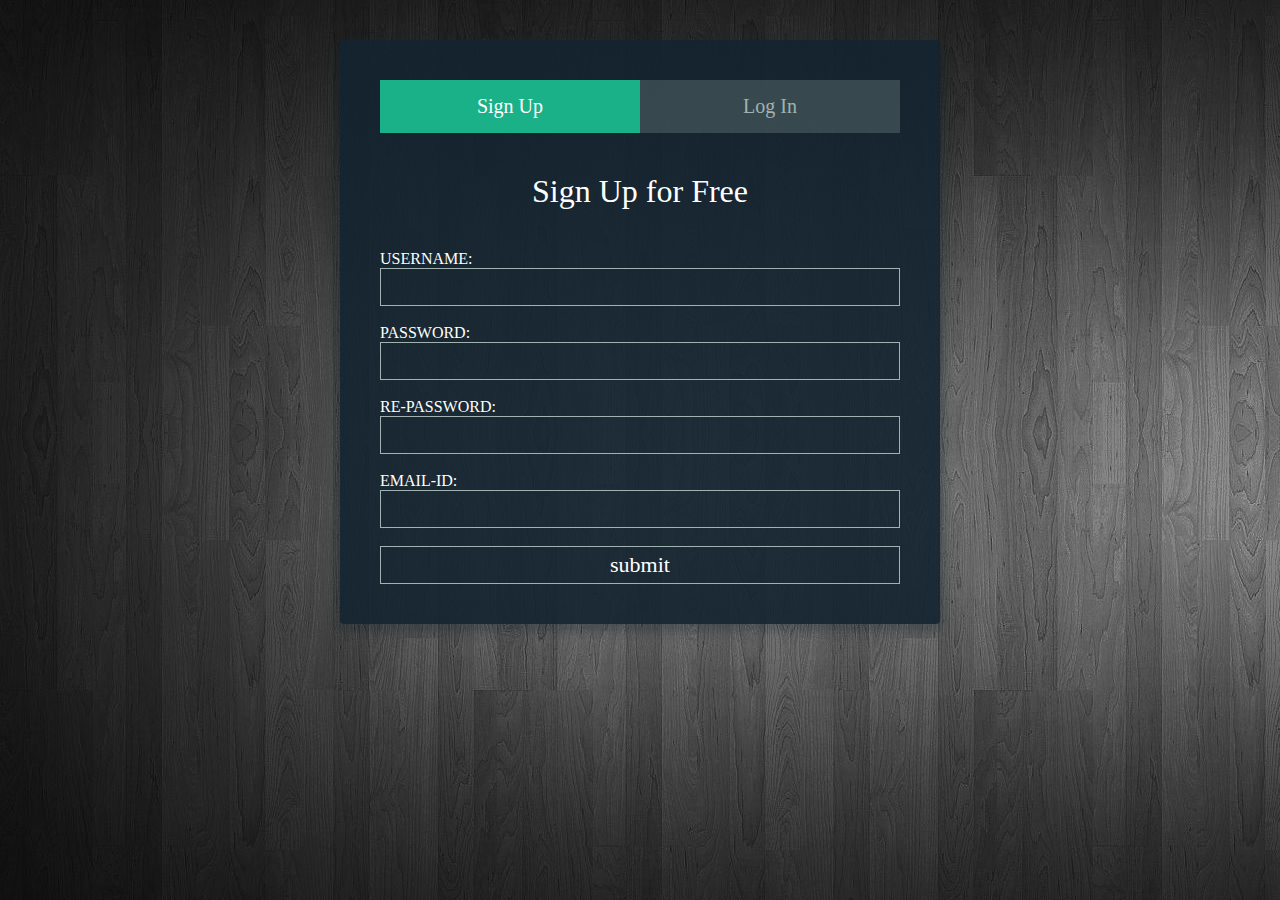
<file: loginpage.html>
<!DOCTYPE html>
<html >
  <head>
    <meta charset="UTF-8">
    <title>Sign-Up/Login Form</title>
    <link href='http://fonts.googleapis.com/css?family=Titillium+Web:400,300,600' rel='stylesheet' type='text/css'>
    
    <link rel="stylesheet" href="css/normalize.css">
        <link rel="stylesheet" href="css/style.css">
  </head>
  <body>
    <div class="form">   
      <ul class="tab-group">
        <li class="tab active"><a href="#signup">Sign Up</a></li>
        <li class="tab"><a href="#login">Log In</a></li>
      </ul>   
      <div class="tab-content">
        <div id="signup">   
          <h1>Sign Up for Free</h1>  
         <form name="registration" method="post" action="registration.php">
<!-- we will create registration.php after registration.html -->
<font color="white">USERNAME:<input type="text" name="name" value=""></font></br>
<font color="white">PASSWORD:<input type="text" name="password" value=""></font></br>
<font color="white">RE-PASSWORD:<input type="text" name="repassword" value=""></font></br>
<font color="white">EMAIL-ID:<input type="text" name="endemail" value=""></font></br>
<input type="submit" name="submit" value="submit">
</form>
        </div>     
        <div id="login">   
          <h1>Welcome Back!</h1>       
          <form action="login.php" method="POST">
<font color="white">Username:<input type="text" name="name"></font>
<font color="white">Password:<input type="password" name="password"></font><br>
<input type="submit" value="login" name="submit">
        </div>
      </div><!-- tab-content -->    
</div> <!-- /form -->
    <script src='http://cdnjs.cloudflare.com/ajax/libs/jquery/2.1.3/jquery.min.js'></script>
        <script src="js/index.js"></script>
  </body>
</html>
</file>
<file: css/style.css>
*, *:before, *:after {
  box-sizing: border-box;
}

html {
  overflow-y: scroll;
}

body {
  background: #c1bdba;
  font-family: 'Titillium Web', sans-serif;
}

a {
  text-decoration: none;
  color: #1ab188;
  -webkit-transition: .5s ease;
  transition: .5s ease;
}
a:hover {
  color: #179b77;
}

.form {
  background: rgba(19, 35, 47, 0.9);
  padding: 40px;
  max-width: 600px;
  margin: 40px auto;
  border-radius: 4px;
  box-shadow: 0 4px 10px 4px rgba(19, 35, 47, 0.3);
}

.tab-group {
  list-style: none;
  padding: 0;
  margin: 0 0 40px 0;
}
.tab-group:after {
  content: "";
  display: table;
  clear: both;
}
.tab-group li a {
  display: block;
  text-decoration: none;
  padding: 15px;
  background: rgba(160, 179, 176, 0.25);
  color: #a0b3b0;
  font-size: 20px;
  float: left;
  width: 50%;
  text-align: center;
  cursor: pointer;
  -webkit-transition: .5s ease;
  transition: .5s ease;
}
.tab-group li a:hover {
  background: #179b77;
  color: #ffffff;
}
.tab-group .active a {
  background: #1ab188;
  color: #ffffff;
}

.tab-content > div:last-child {
  display: none;
}

h1 {
  text-align: center;
  color: #ffffff;
  font-weight: 300;
  margin: 0 0 40px;
}

label {
  position: absolute;
  -webkit-transform: translateY(6px);
          transform: translateY(6px);
  left: 13px;
  color: rgba(255, 255, 255, 0.5);
  -webkit-transition: all 0.25s ease;
  transition: all 0.25s ease;
  -webkit-backface-visibility: hidden;
  pointer-events: none;
  font-size: 22px;
}
label .req {
  margin: 2px;
  color: #1ab188;
}

label.active {
  -webkit-transform: translateY(50px);
          transform: translateY(50px);
  left: 2px;
  font-size: 14px;
}
label.active .req {
  opacity: 0;
}

label.highlight {
  color: #ffffff;
}

input, textarea {
  font-size: 22px;
  display: block;
  width: 100%;
  height: 100%;
  padding: 5px 10px;
  background: none;
  background-image: none;
  border: 1px solid #a0b3b0;
  color: #ffffff;
  border-radius: 0;
  -webkit-transition: border-color .25s ease, box-shadow .25s ease;
  transition: border-color .25s ease, box-shadow .25s ease;
}
input:focus, textarea:focus {
  outline: 0;
  border-color: #1ab188;
}

textarea {
  border: 2px solid #a0b3b0;
  resize: vertical;
}

.field-wrap {
  position: relative;
  margin-bottom: 40px;
}

.top-row:after {
  content: "";
  display: table;
  clear: both;
}
.top-row > div {
  float: left;
  width: 48%;
  margin-right: 4%;
}
.top-row > div:last-child {
  margin: 0;
}

.button {
  border: 0;
  outline: none;
  border-radius: 0;
  padding: 15px 0;
  font-size: 2rem;
  font-weight: 600;
  text-transform: uppercase;
  letter-spacing: .1em;
  background: #1ab188;
  color: #ffffff;
  -webkit-transition: all 0.5s ease;
  transition: all 0.5s ease;
  -webkit-appearance: none;
}
.button:hover, .button:focus {
  background: #179b77;
}

.button-block {
  display: block;
  width: 100%;
}

.forgot {
  margin-top: -20px;
  text-align: right;
}

@import url(http://fonts.googleapis.com/css?family=Roboto:100,300,500);

body {
	margin:0 auto;
	padding:0;
	height:100%;
	background:url("../img/bg.png") repeat #333;
	font-weight:300;
	font-size:16px;
	font-family: 'Roboto';
}

h3 {
	margin:5% auto;
	text-align:center;
	font-size:42px;
	font-weight:100;
	color:#fff;
}

a {
	color:#1bc4a2;
	text-decoration:none;
}

.btn {
	padding:6px 10px;
	background:#16a085;
	color:#fff;
	font-size:12px;
	border-radius:3px;
	-webkit-border-radius:3px;
	-webkit-transition:0.1s ease all;
	   -moz-transition:0.1s ease all;
	    -ms-transition:0.1s ease all;
	     -o-transition:0.1s ease all;
	        transition:0.1s ease all;
}

.danger {
	background:#e74c3c;
}

.danger:hover{
	background:#c0392b;
}

.danger:active {
	background:#b53529;
	box-shadow:inset 0 0 10px rgba(0,0,0,0.3);
	-webkit-box-shadow:inset 0 0 10px rgba(0,0,0,0.3);
}

.active, .active:hover, .active:active {
	background:#cbd0d3 !important;
	color:#777 !important;
	cursor:auto !important;
	box-shadow:none !important;
}

#loading {
	position:fixed;
	z-index:2000;
	top:0;
	bottom:0;
	right:0;
	left:0;
}

#loading img {
	position:absolute;
	padding:10px;
	top:45%;
	left:45%;
	width:24px;
	height:24px;
	background:rgba(0,0,0,0.6);
	border-radius:5px;
	-webkit-border-radius:5px;
}

#inbox, #msg {
	display:none;
	margin:10% auto 0 auto;
	padding:0;
	width:900px;
	height:auto;
	overflow:hidden;
	background:#1abc9c;
	background:rgba(26, 188, 156, 0.3);
	box-shadow:0 0 20px #222;
	border-right:10px solid #16a085;
	border-left:10px solid #16a085;
	border-top:10px solid #16a085;
	border-bottom:10px solid #16a085;
}

#inbox table, #inbox table tr {
	margin:0 auto;
	padding:0;
	width:100%;
}

tr.border_bottom td {
  border-bottom:2px solid #16a085;
}

/*tr:last-child.border_bottom td {
  border-bottom:none;
}*/

#inbox table tr th, #inbox table tr td {
	color:#00000015:34 30-06-2016;
	font-size:12px;
}

#inbox table tr th {
	padding:10px;
	background:#16a085;
}

#inbox table tr td {
	padding:10px;
	text-align:center;
	border-right:1px solid #16a085;
	border-left:1px solid #16a085;
}

#inbox table tr td a {
	color:#fff;
}

#msg {
	padding:20px;
}

#msg table, #pages {
	margin:20px 10px;
	padding:0;
}

#msg table tr {
	width:100%;
}

#msg table tr td {
	margin-right:10px;
	padding:5px;
	background:#16a085;
	color:#fff;
	font-size:12px;
	border-radius:3px;
	-webkit-border-radius:3px;
}

#msg pre {
	margin:0 0 20px;
	padding:10px;
	float:left;
	color:#0000;
	font-family: 'Roboto';
	font-size:12px;
	line-height:18px;
	white-space: -moz-pre-wrap;
	white-space: -pre-wrap;
	white-space: -o-pre-wrap;
	white-space: pre-wrap;
	word-wrap: break-word;
}

.remove {
	margin:0 0 0 10px;
}

#pages a {
	margin:0 10px 0 0;
	-webkit-transition:0.1s ease all;
	   -moz-transition:0.1s ease all;
	    -ms-transition:0.1s ease all;
	     -o-transition:0.1s ease all;
	        transition:0.1s ease all;
}

#pages a:hover {
	background:#138e76;
}

#pages a:active {
	background:#12826b;
	box-shadow:inset 0 0 10px rgba(0,0,0,0.3);
	-webkit-box-shadow:inset 0 0 10px rgba(0,0,0,0.3);
}
</file>
